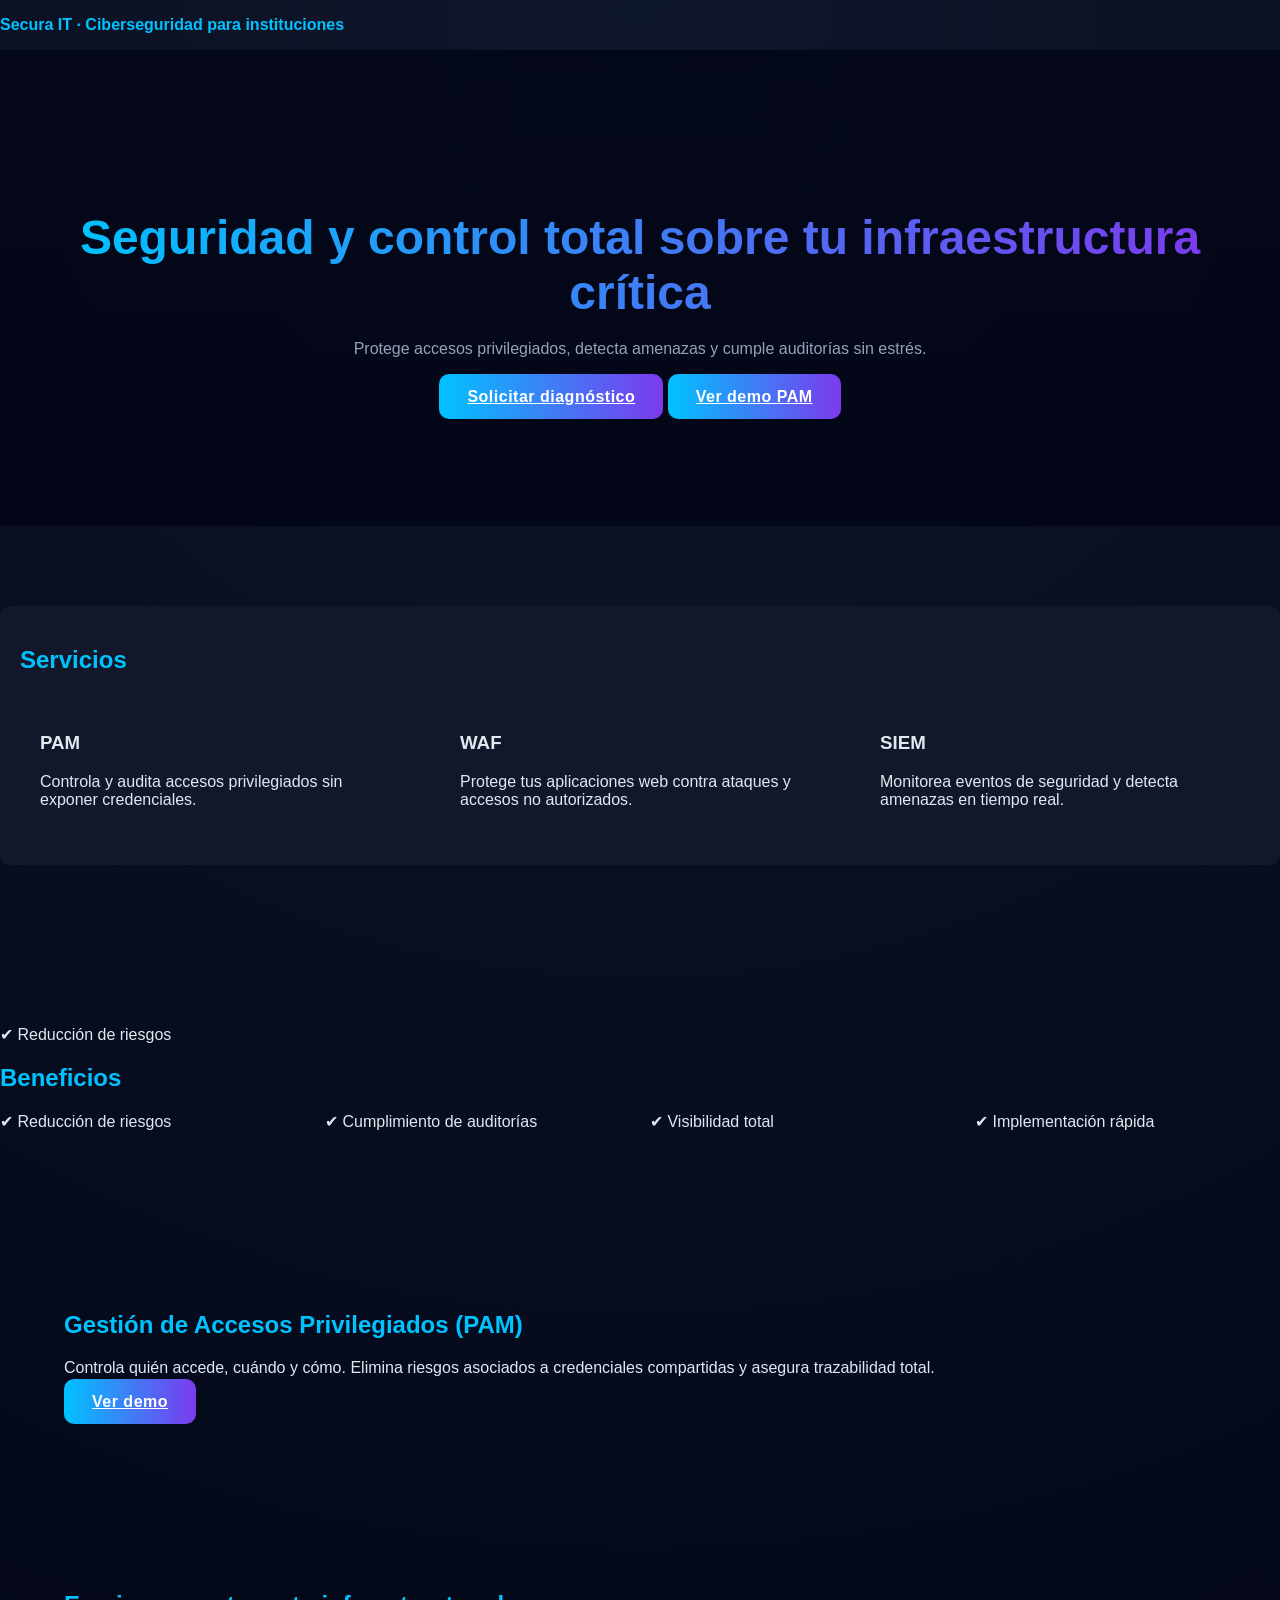
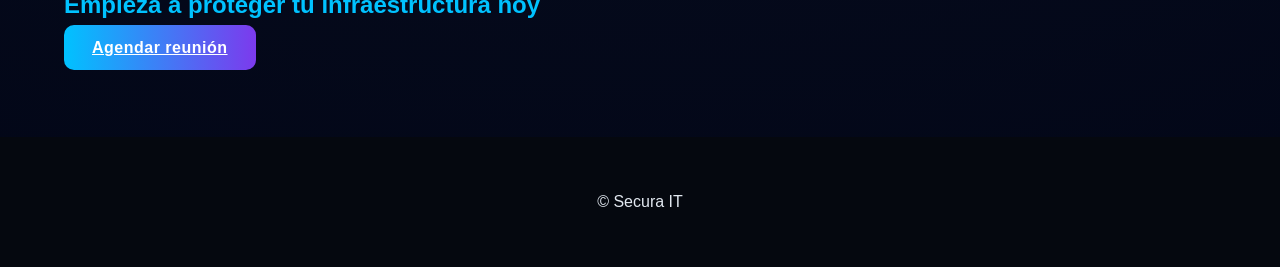
<file: index.html>
<!DOCTYPE html>
<html lang="es">
<head>
  <meta charset="UTF-8">
  <p style="color:#00c2ff; font-weight:600;" data-aos="fade-down">
    Secura IT · Ciberseguridad para instituciones
  </p>
  <link href="https://unpkg.com/aos@2.3.4/dist/aos.css" rel="stylesheet">
  <meta name="viewport" content="width=device-width, initial-scale=1.0">

  <style>
    body {
    margin: 0;
    font-family: 'Segoe UI', sans-serif;
    background: radial-gradient(circle at top, #0f172a, #020617);
    color: #e2e8f0;
  }

  h1 {
    font-size: 3rem;
    background: linear-gradient(90deg, #00c2ff, #7c3aed);
    -webkit-background-clip: text;
    -webkit-text-fill-color: transparent;
  }

  h2 {
    color: #00c2ff;
  }

  .card {
    background: rgba(255,255,255,0.05);
    backdrop-filter: blur(10px);
    border-radius: 12px;
    padding: 25px;
    transition: 0.3s;
  }

  .card:hover {
    transform: translateY(-10px);
    box-shadow: 0 10px 30px rgba(0, 194, 255, 0.3);
  }

  .btn {
    background: linear-gradient(90deg, #00c2ff, #7c3aed);
    color: #fff;
    font-weight: bold;
    border-radius: 8px;
    transition: 0.3s;
  }

  .btn:hover {
    transform: scale(1.05);
    box-shadow: 0 0 20px #00c2ff;
  }

    .container {
      width: 90%;
      max-width: 1200px;
      margin: auto;
    }

    section {
      padding: 80px 0;
    }

    h1, h2 {
      margin-bottom: 20px;
    }

    .hero {
      text-align: center;
      padding: 120px 0;
      background: 
        linear-gradient(rgba(2,6,23,0.85), rgba(2,6,23,0.95)),
        url('https://images.unsplash.com/photo-1550751827-4bd374c3f58b');
      background-size: cover;
      background-position: center;
    }
    
    .hero h1 {
      margin-bottom: 20px;
    }

    .hero p {
      margin-bottom: 30px;
      color: #94a3b8;
    }
    .btn {
      padding: 14px 28px;
      border-radius: 10px;
      background: linear-gradient(90deg, #00c2ff, #7c3aed);
      color: #fff;
      font-weight: 600;
      letter-spacing: 0.5px;
      transition: all 0.3s ease;
    }

    .btn:hover {
      transform: translateY(-3px);
      box-shadow: 0 10px 25px rgba(0, 194, 255, 0.4);
    }

    .services {
      display: flex;
      gap: 20px;
      flex-wrap: wrap;
    }

    .card {
      flex: 1;
      min-width: 250px;
      background: #12182a;
      padding: 20px;
      border-radius: 10px;
    }

    .benefits {
      display: grid;
      grid-template-columns: repeat(auto-fit, minmax(200px, 1fr));
      gap: 20px;
    }

    footer {
      text-align: center;
      padding: 40px;
      background: #05080f;
    }
  </style>
</head>

<body>

  <!-- HERO -->
  <section class="hero">
    <div class="container">
      <h1 data-aos="fade-up">Seguridad y control total sobre tu infraestructura crítica</h1>
      <p data-aos="fade-up" data-aos-delay="200">Protege accesos privilegiados, detecta amenazas y cumple auditorías sin estrés.</p>
      <a href="#" class="btn" data-aos="fade-up" data-aos-delay="400">Solicitar diagnóstico</a>
      <a href="#" class="btn">Ver demo PAM</a>
    </div>
  </section>

  <!-- SERVICIOS -->
  <section>
    <div class="card" data-aos="zoom-in">
      <h2>Servicios</h2>
      <div class="services">
        <div class="card">
          <h3>PAM</h3>
          <p>Controla y audita accesos privilegiados sin exponer credenciales.</p>
        </div>
        <div class="card">
          <h3>WAF</h3>
          <p>Protege tus aplicaciones web contra ataques y accesos no autorizados.</p>
        </div>
        <div class="card">
          <h3>SIEM</h3>
          <p>Monitorea eventos de seguridad y detecta amenazas en tiempo real.</p>
        </div>
      </div>
    </div>
  </section>

  <!-- BENEFICIOS -->
  <section>
    <div data-aos="fade-right">✔ Reducción de riesgos</div>
      <h2>Beneficios</h2>
      <div class="benefits">
        <div>✔ Reducción de riesgos</div>
        <div>✔ Cumplimiento de auditorías</div>
        <div>✔ Visibilidad total</div>
        <div>✔ Implementación rápida</div>
      </div>
    </div>
  </section>

  <!-- PAM -->
  <section>
    <div class="container">
      <h2>Gestión de Accesos Privilegiados (PAM)</h2>
      <p>Controla quién accede, cuándo y cómo. Elimina riesgos asociados a credenciales compartidas y asegura trazabilidad total.</p>
      <a href="#" class="btn">Ver demo</a>
    </div>
  </section>

  <!-- CTA FINAL -->
  <section>
    <div class="container">
      <h2>Empieza a proteger tu infraestructura hoy</h2>
      <a href="#" class="btn">Agendar reunión</a>
    </div>
  </section>

  <footer>
    <p>© Secura IT</p>
  </footer>

  <script src="https://unpkg.com/aos@2.3.4/dist/aos.js"></script>
  <script>
    AOS.init({
      duration: 1000,
      once: true
    });
  </script>


</body>
</html>
</file>
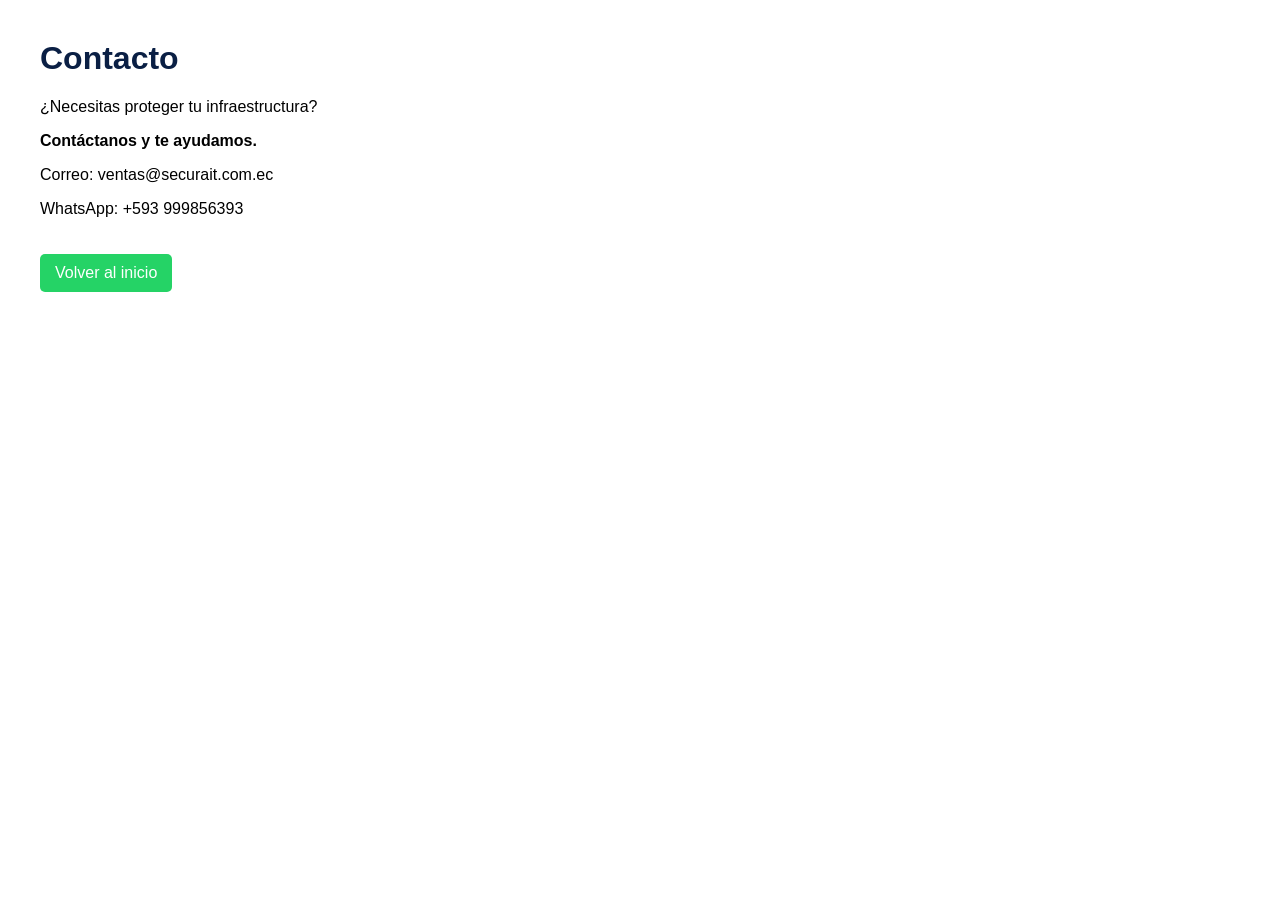
<file: contact.html>
<!DOCTYPE html>
<html lang="es">
<head>
    <meta charset="UTF-8">
    <title>Contacto - Secura IT</title>
    <link rel="stylesheet" href="style.css">
</head>
<body>

<h1>Contacto</h1>

<p>¿Necesitas proteger tu infraestructura?</p>
<p><strong>Contáctanos y te ayudamos.</strong></p>

<p>Correo: ventas@securait.com.ec</p>
<p>WhatsApp: +593 999856393</p>

<a href="index.html">Volver al inicio</a>

</body>
</html>
</file>
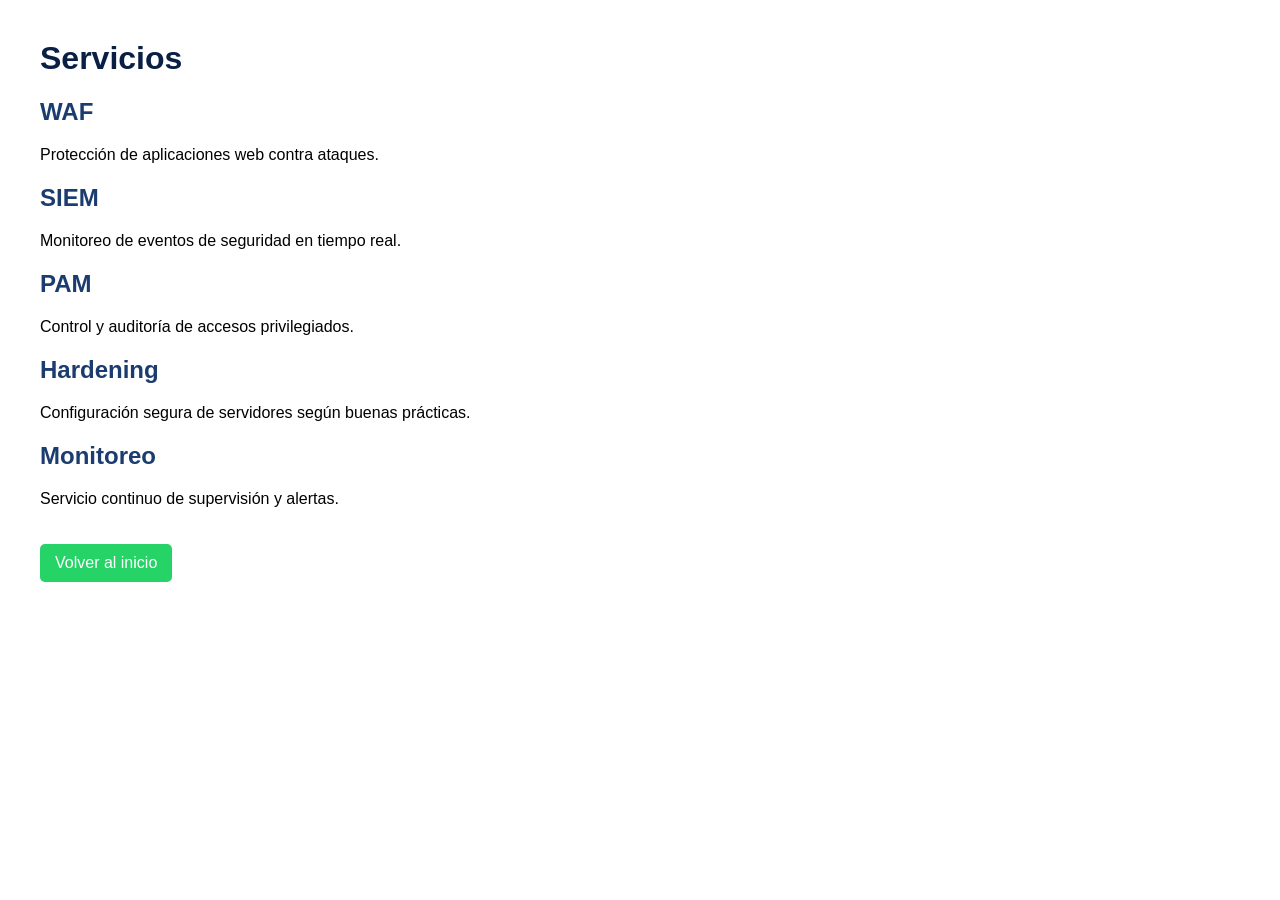
<file: services.html>
<!DOCTYPE html>
<html lang="es">
<head>
    <meta charset="UTF-8">
    <title>Servicios - Secura IT</title>
    <link rel="stylesheet" href="style.css">
</head>
<body>

<h1>Servicios</h1>

<h2>WAF</h2>
<p>Protección de aplicaciones web contra ataques.</p>

<h2>SIEM</h2>
<p>Monitoreo de eventos de seguridad en tiempo real.</p>

<h2>PAM</h2>
<p>Control y auditoría de accesos privilegiados.</p>

<h2>Hardening</h2>
<p>Configuración segura de servidores según buenas prácticas.</p>

<h2>Monitoreo</h2>
<p>Servicio continuo de supervisión y alertas.</p>

<a href="index.html">Volver al inicio</a>

</body>
</html>
</file>
<file: style.css>
body {
    font-family: Arial, sans-serif;
    background-color: #ffffff;
    color: #000000;
    margin: 40px;
}

h1 {
    color: #0a1f44;
}

h2 {
    color: #1a3c6e;
}

a {
    display: inline-block;
    margin-top: 20px;
    padding: 10px 15px;
    background-color: #25D366;
    color: white;
    text-decoration: none;
    border-radius: 5px;
}
</file>
